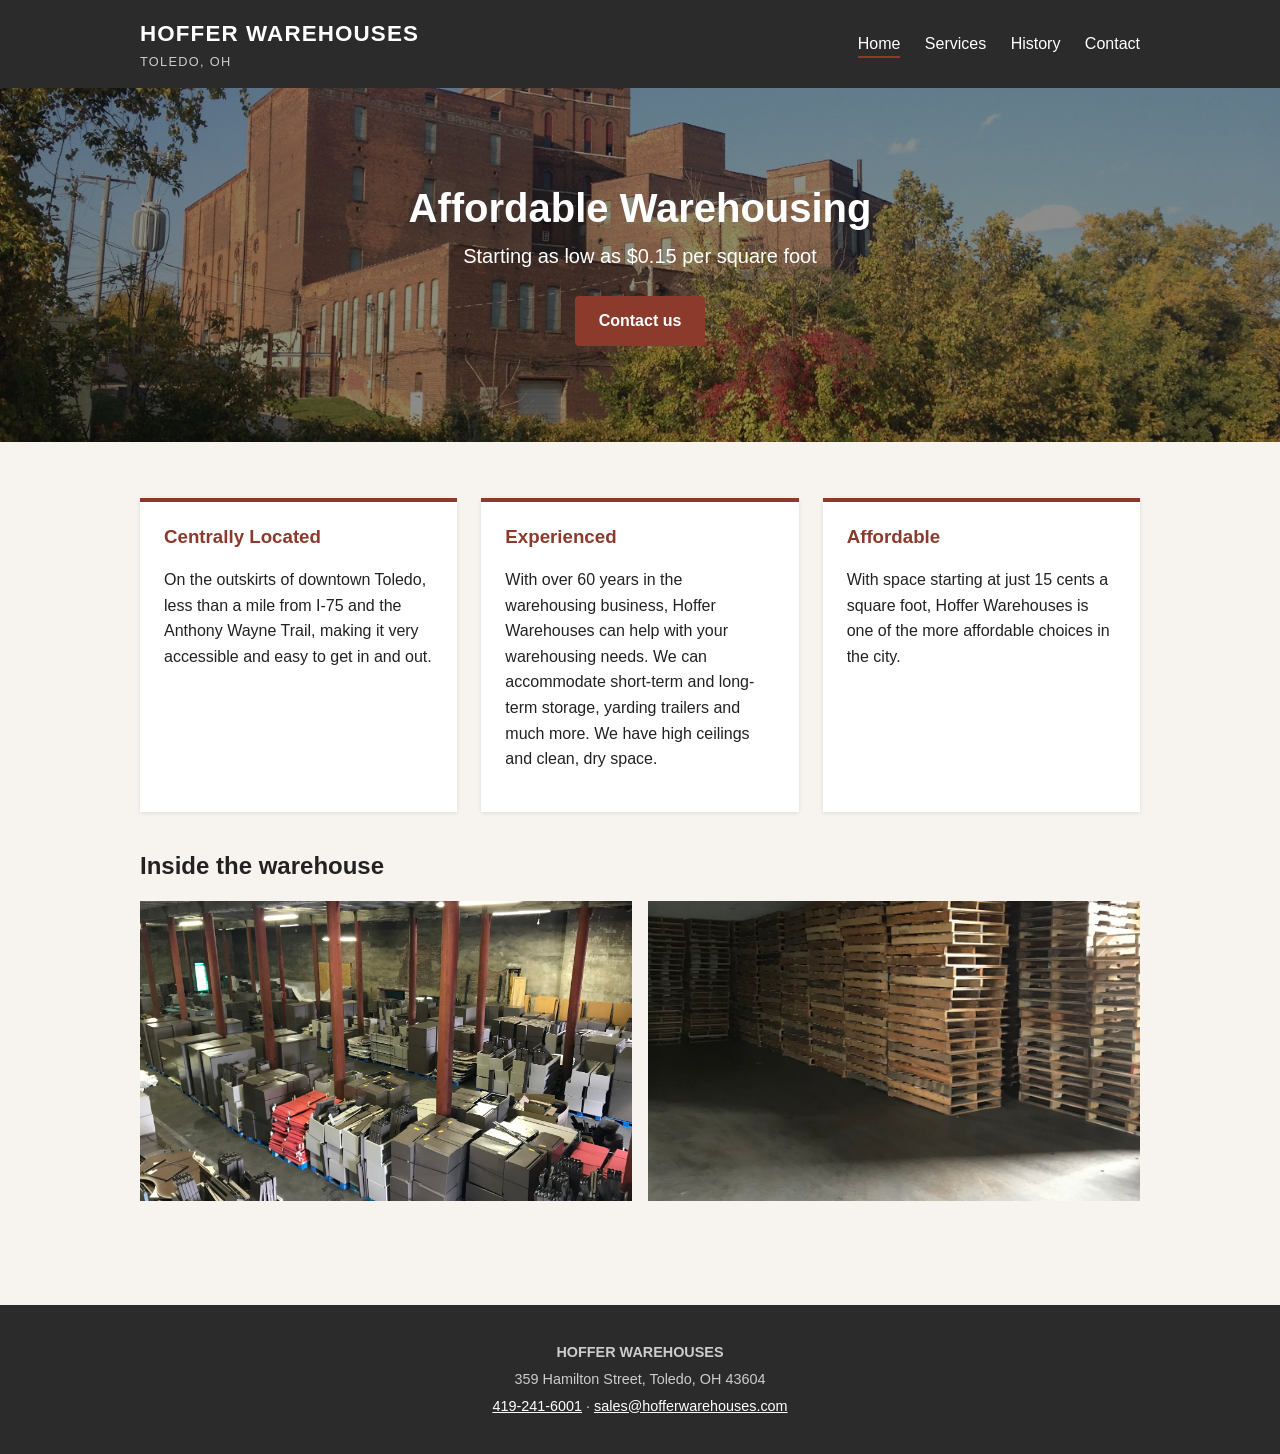
<file: index.html>
<!DOCTYPE html>
<!--
  index.html — the HOME PAGE. Web servers show index.html automatically
  when someone visits www.hofferwarehouses.com.

  The header (top) and footer (bottom) are copied onto every page.
  If you change the menu or the address, change it on all four pages.
-->
<html lang="en">
  <head>
    <meta charset="UTF-8">
    <meta name="viewport" content="width=device-width, initial-scale=1.0">
    <title>Hoffer Warehouses | Affordable Warehousing in Toledo, OH</title>
    <meta name="description" content="Clean, dry, secure warehouse space in downtown Toledo, Ohio, starting as low as $0.15 per square foot. Over 60 years in the warehousing business.">
    <link rel="stylesheet" href="css/style.css">
  </head>

  <body>
    <!-- ===== HEADER (same on every page) ===== -->
    <header class="site-header">
      <div class="header-inner">
        <a class="logo" href="index.html">HOFFER WAREHOUSES <span>TOLEDO, OH</span></a>
        <nav>
          <!-- class="current" underlines the page we're on -->
          <a href="index.html" class="current">Home</a>
          <a href="services.html">Services</a>
          <a href="history.html">History</a>
          <a href="contact.html">Contact</a>
        </nav>
      </div>
    </header>

    <!-- ===== BIG PHOTO BANNER ===== -->
    <!-- The photo itself is set in style.css, under .hero -->
    <div class="hero">
      <h1>Affordable Warehousing</h1>
      <p>Starting as low as $0.15 per square foot</p>
      <a class="button" href="contact.html">Contact us</a>
    </div>

    <main>
      <!-- ===== THREE REASONS ===== -->
      <section>
        <div class="cards">
          <div class="card">
            <h3>Centrally Located</h3>
            <p>
              On the outskirts of downtown Toledo, less than a mile from I-75
              and the Anthony Wayne Trail, making it very accessible and easy
              to get in and out.
            </p>
          </div>

          <div class="card">
            <h3>Experienced</h3>
            <p>
              With over 60 years in the warehousing business, Hoffer Warehouses
              can help with your warehousing needs. We can accommodate
              short-term and long-term storage, yarding trailers and much more.
              We have high ceilings and clean, dry space.
            </p>
          </div>

          <div class="card">
            <h3>Affordable</h3>
            <p>
              With space starting at just 15 cents a square foot, Hoffer
              Warehouses is one of the more affordable choices in the city.
            </p>
          </div>
        </div>
      </section>

      <!-- ===== PHOTOS ===== -->
      <section>
        <h2>Inside the warehouse</h2>
        <div class="gallery">
          <img src="images/warehouse-interior.jpg"
               alt="Large warehouse floor with red support columns and rows of stored goods on pallets">
          <img src="images/pallet-storage.jpg"
               alt="Tall stacks of wooden pallets on a clean concrete floor">
        </div>
      </section>
    </main>

    <!-- ===== FOOTER (same on every page) ===== -->
    <footer class="site-footer">
      <p><strong>HOFFER WAREHOUSES</strong></p>
      <p>359 Hamilton Street, Toledo, OH 43604</p>
      <p><a href="tel:+14192416001">419-241-6001</a> &middot; <a href="mailto:sales@hofferwarehouses.com">sales@hofferwarehouses.com</a></p>
    </footer>
  </body>
</html>
</file>
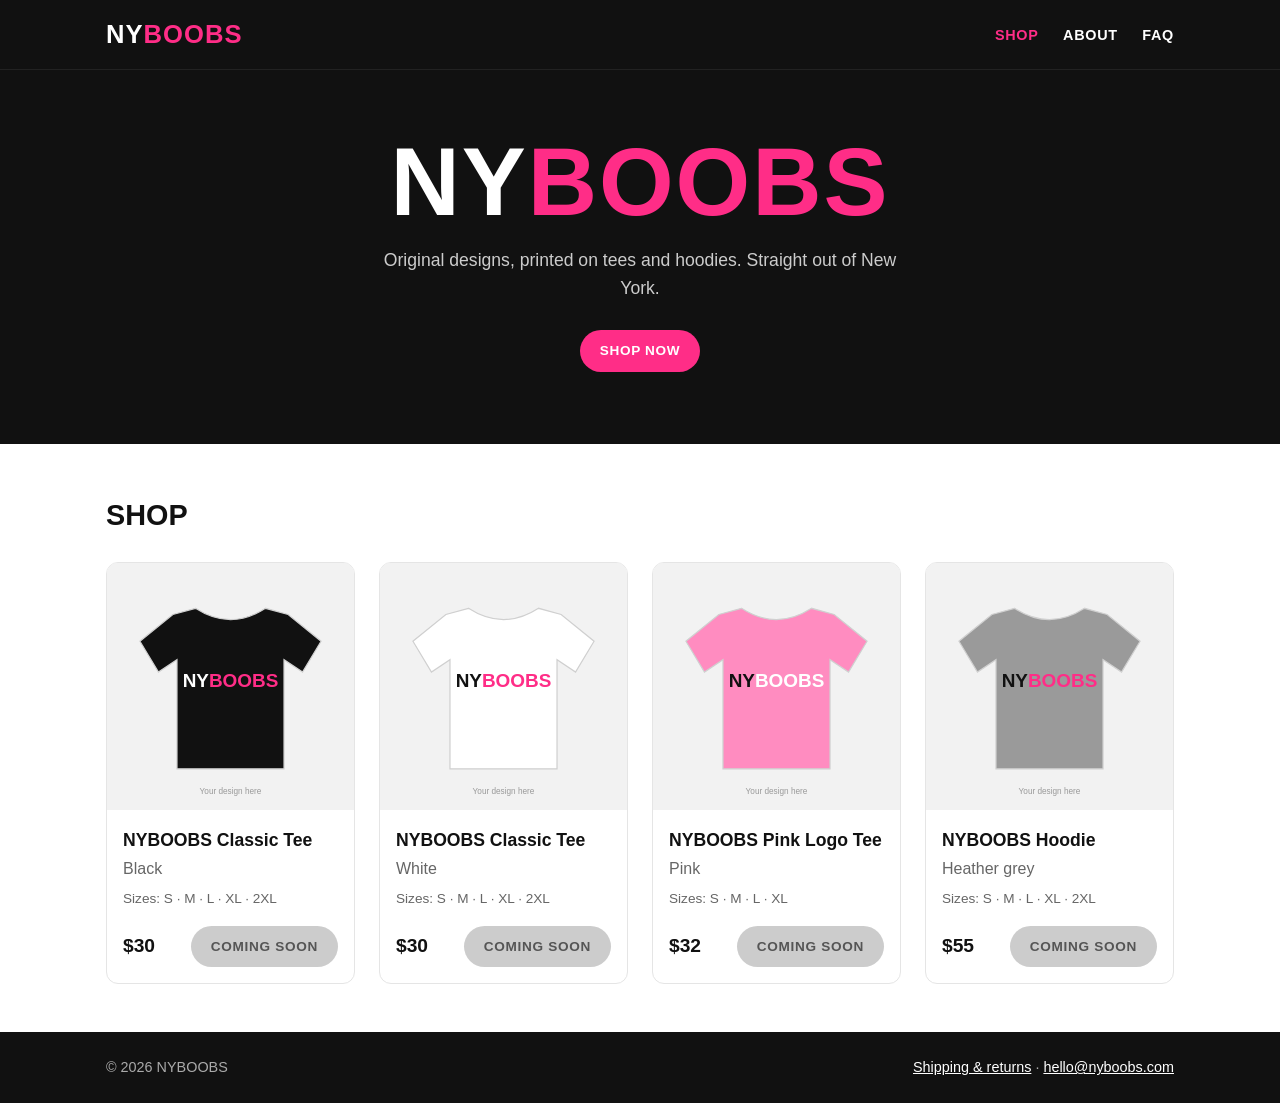
<file: nyboobs/index.html>
<!DOCTYPE html>
<html lang="en">
<head>
  <meta charset="UTF-8">
  <meta name="viewport" content="width=device-width, initial-scale=1">
  <title>NYBOOBS | Official Apparel</title>
  <meta name="description" content="Official NYBOOBS t-shirts, hoodies and apparel.">
  <link rel="stylesheet" href="css/style.css">
</head>
<body>

  <!-- Header: the same on every page -->
  <header class="site-header">
    <div class="container">
      <a class="logo" href="index.html">NY<span>BOOBS</span></a>
      <nav class="site-nav">
        <a href="index.html" aria-current="page">Shop</a>
        <a href="about.html">About</a>
        <a href="faq.html">FAQ</a>
      </nav>
    </div>
  </header>

  <main>
    <!-- Big banner at the top. Change the words freely. -->
    <section class="hero">
      <h1>NY<span>BOOBS</span></h1>
      <p>Original designs, printed on tees and hoodies. Straight out of New York.</p>
      <a class="button" href="#shop">Shop now</a>
    </section>

    <!-- The product cards are added here by js/shop.js,
         using the list in js/products.js. Edit products.js, not this. -->
    <section class="section" id="shop">
      <div class="container">
        <h2>Shop</h2>
        <div class="grid" id="product-grid"></div>
      </div>
    </section>
  </main>

  <footer class="site-footer">
    <div class="container">
      <span>&copy; 2026 NYBOOBS</span>
      <span><a href="faq.html">Shipping &amp; returns</a> · <a href="mailto:hello@nyboobs.com">hello@nyboobs.com</a></span>
    </div>
  </footer>

  <!-- products.js must load before shop.js -->
  <script src="js/products.js"></script>
  <script src="js/shop.js"></script>
</body>
</html>
</file>
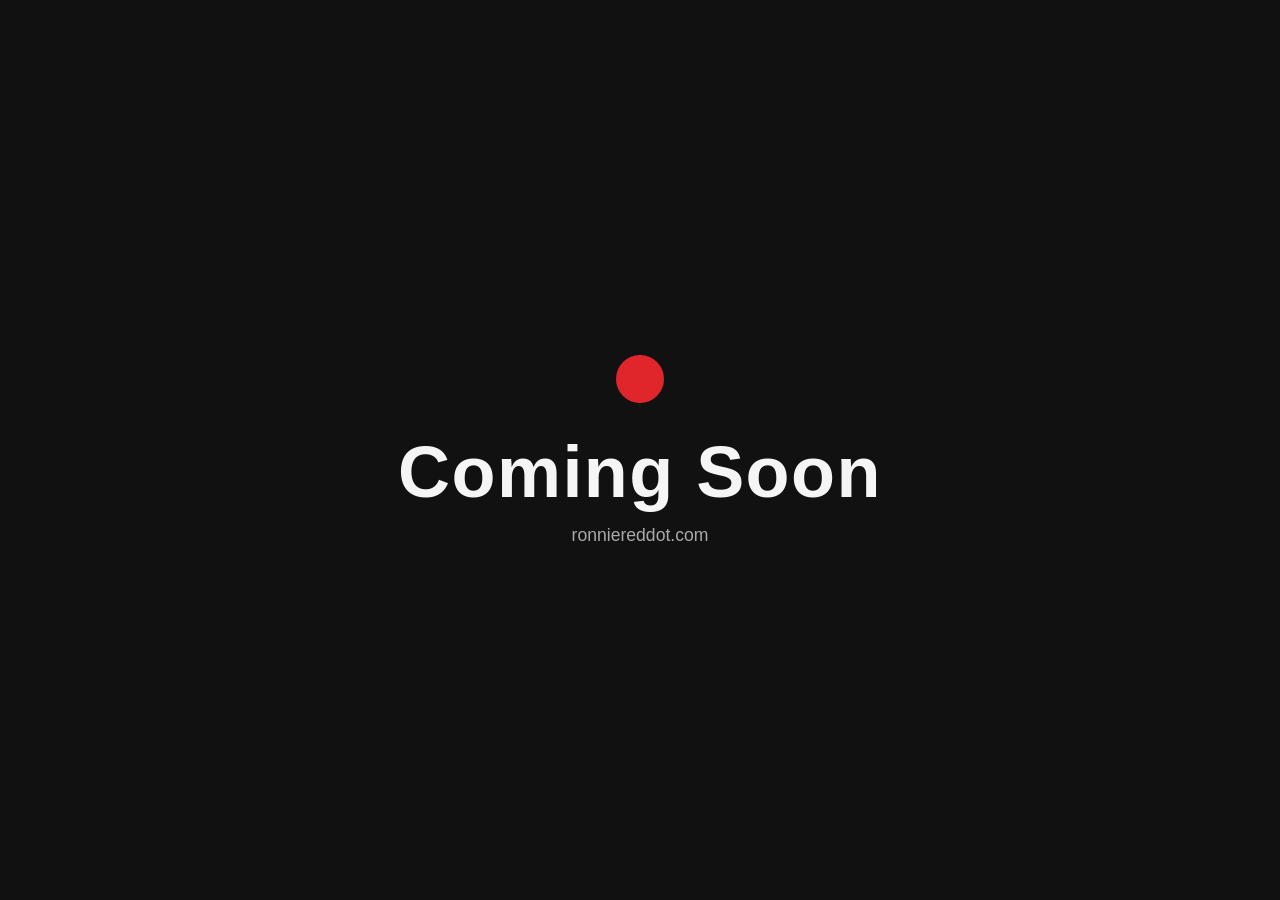
<file: ronniereddot.com/index.html>
<!DOCTYPE html>
<!-- A single "Coming Soon" page for ronniereddot.com.
     Everything (text and styling) lives in this one file to keep it simple. -->
<html lang="en">
<head>
  <meta charset="utf-8">
  <!-- Makes the page fit phone screens properly -->
  <meta name="viewport" content="width=device-width, initial-scale=1">
  <title>Ronnie Red Dot | Coming Soon</title>
  <meta name="description" content="ronniereddot.com is coming soon.">
  <style>
    /* Fill the whole screen and center the content both ways */
    html, body {
      height: 100%;
      margin: 0;
    }
    body {
      display: flex;
      align-items: center;
      justify-content: center;
      background: #111;
      color: #f5f5f5;
      font-family: -apple-system, BlinkMacSystemFont, "Segoe UI", Roboto, Helvetica, Arial, sans-serif;
      text-align: center;
      padding: 0 16px;
    }
    /* The red dot */
    .dot {
      width: 48px;
      height: 48px;
      border-radius: 50%;
      background: #e0262b;
      margin: 0 auto 28px;
    }
    h1 {
      font-size: clamp(2.5rem, 8vw, 4.5rem);
      margin: 0 0 12px;
      letter-spacing: 0.02em;
    }
    p {
      margin: 0;
      font-size: 1.1rem;
      color: #aaa;
    }
  </style>
</head>
<body>
  <main>
    <div class="dot"></div>
    <h1>Coming Soon</h1>
    <p>ronniereddot.com</p>
  </main>
</body>
</html>
</file>
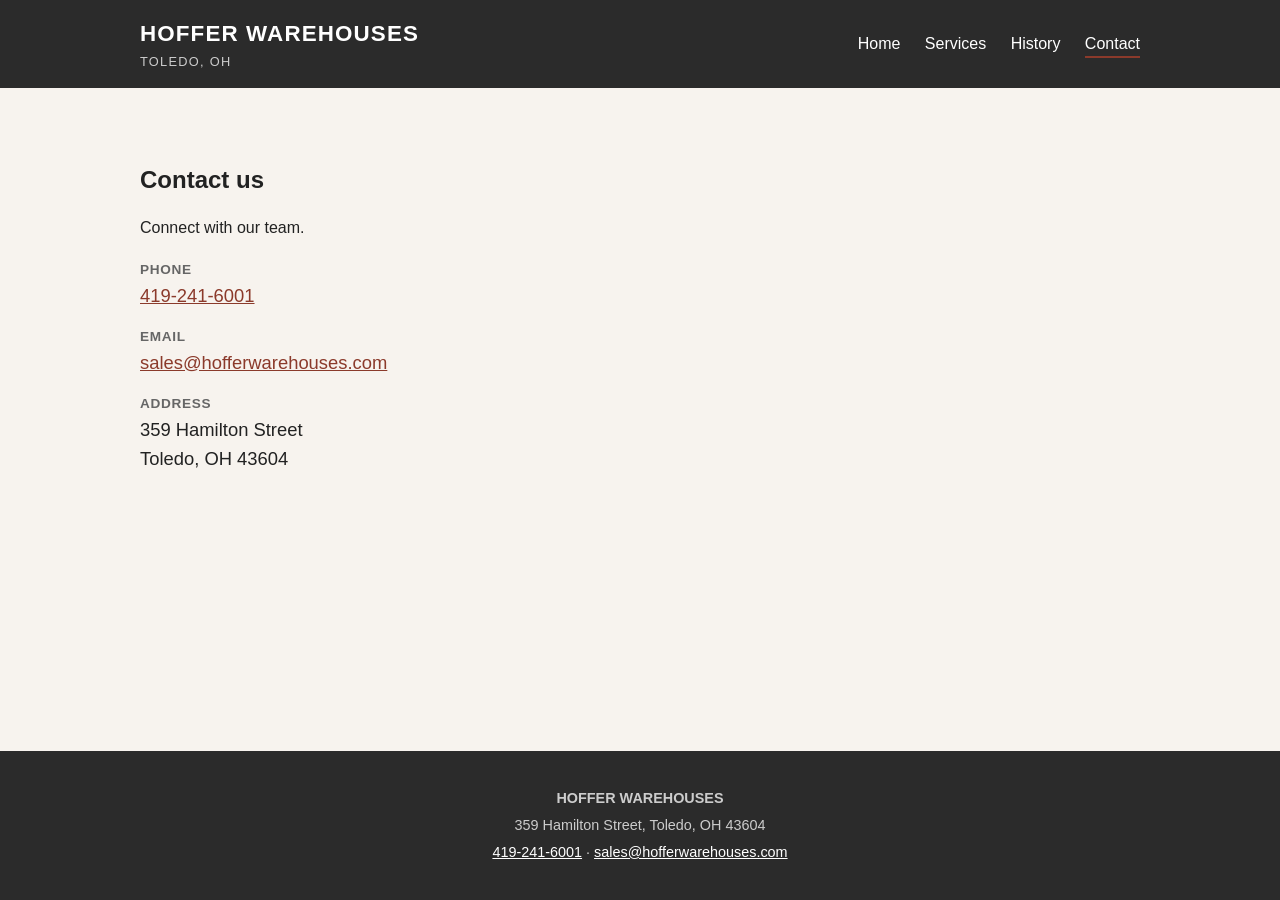
<file: contact.html>
<!DOCTYPE html>
<!--
  contact.html — how to reach Hoffer Warehouses.

  The old Turbify site had a contact form. Forms need a program on a
  server to receive the message, and GitHub Pages only serves files,
  so for now visitors call or email. A form service such as Formspree
  can be added later.
-->
<html lang="en">
  <head>
    <meta charset="UTF-8">
    <meta name="viewport" content="width=device-width, initial-scale=1.0">
    <title>Contact | Hoffer Warehouses</title>
    <meta name="description" content="Contact Hoffer Warehouses at 359 Hamilton Street, Toledo, OH. Call 419-241-6001.">
    <link rel="stylesheet" href="css/style.css">
  </head>

  <body>
    <!-- ===== HEADER (same on every page) ===== -->
    <header class="site-header">
      <div class="header-inner">
        <a class="logo" href="index.html">HOFFER WAREHOUSES <span>TOLEDO, OH</span></a>
        <nav>
          <a href="index.html">Home</a>
          <a href="services.html">Services</a>
          <a href="history.html">History</a>
          <a href="contact.html" class="current">Contact</a>
        </nav>
      </div>
    </header>

    <main>
      <section class="two-column">
        <div>
          <h1>Contact us</h1>
          <p>Connect with our team.</p>

          <ul class="contact-list">
            <li>
              <strong>Phone</strong>
              <!-- "tel:" links open the phone dialer on a mobile phone -->
              <a href="tel:+14192416001">419-241-6001</a>
            </li>
            <li>
              <strong>Email</strong>
              <!-- "mailto:" links open the visitor's email program -->
              <a href="mailto:sales@hofferwarehouses.com">sales@hofferwarehouses.com</a>
            </li>
            <li>
              <strong>Address</strong>
              359 Hamilton Street<br>
              Toledo, OH 43604
            </li>
          </ul>
        </div>

        <!-- An <iframe> shows another web page inside this one: here, Google Maps. -->
        <iframe class="map"
                title="Map showing 359 Hamilton Street, Toledo, Ohio"
                src="https://maps.google.com/maps?q=359+Hamilton+St,+Toledo,+OH+43604&amp;output=embed"
                loading="lazy"></iframe>
      </section>
    </main>

    <!-- ===== FOOTER (same on every page) ===== -->
    <footer class="site-footer">
      <p><strong>HOFFER WAREHOUSES</strong></p>
      <p>359 Hamilton Street, Toledo, OH 43604</p>
      <p><a href="tel:+14192416001">419-241-6001</a> &middot; <a href="mailto:sales@hofferwarehouses.com">sales@hofferwarehouses.com</a></p>
    </footer>
  </body>
</html>
</file>
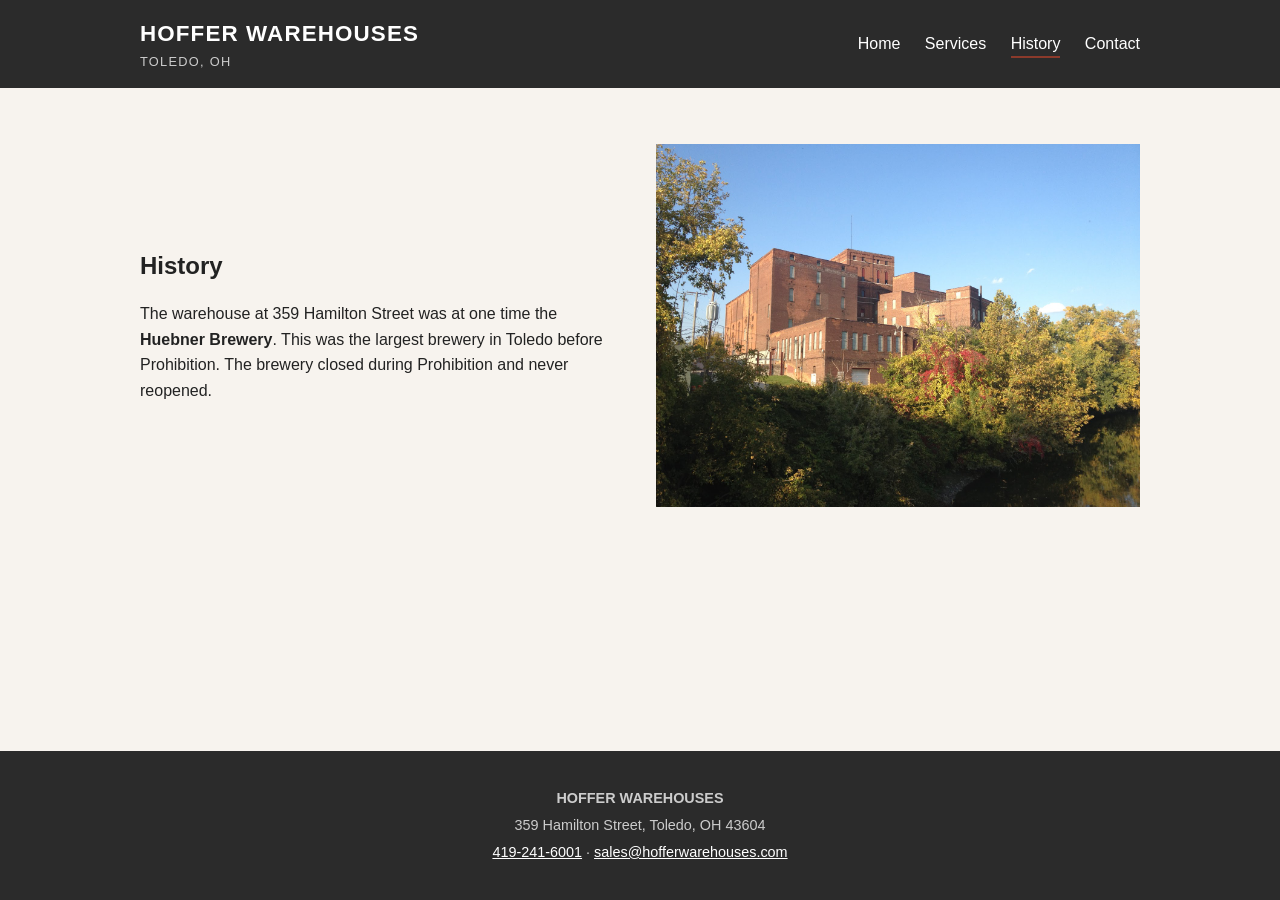
<file: history.html>
<!DOCTYPE html>
<!-- history.html — the story of the building. -->
<html lang="en">
  <head>
    <meta charset="UTF-8">
    <meta name="viewport" content="width=device-width, initial-scale=1.0">
    <title>History | Hoffer Warehouses</title>
    <meta name="description" content="The warehouse at 359 Hamilton Street in Toledo was once the Huebner Brewery, the largest brewery in Toledo before Prohibition.">
    <link rel="stylesheet" href="css/style.css">
  </head>

  <body>
    <!-- ===== HEADER (same on every page) ===== -->
    <header class="site-header">
      <div class="header-inner">
        <a class="logo" href="index.html">HOFFER WAREHOUSES <span>TOLEDO, OH</span></a>
        <nav>
          <a href="index.html">Home</a>
          <a href="services.html">Services</a>
          <a href="history.html" class="current">History</a>
          <a href="contact.html">Contact</a>
        </nav>
      </div>
    </header>

    <main>
      <section class="two-column">
        <div>
          <h1>History</h1>
          <p>
            The warehouse at 359 Hamilton Street was at one time the
            <strong>Huebner Brewery</strong>. This was the largest brewery in
            Toledo before Prohibition. The brewery closed during Prohibition
            and never reopened.
          </p>
        </div>
        <img src="images/building-exterior.jpg"
             alt="The old Huebner brewery building, a tall red-brick complex, seen across the river in autumn">
      </section>
    </main>

    <!-- ===== FOOTER (same on every page) ===== -->
    <footer class="site-footer">
      <p><strong>HOFFER WAREHOUSES</strong></p>
      <p>359 Hamilton Street, Toledo, OH 43604</p>
      <p><a href="tel:+14192416001">419-241-6001</a> &middot; <a href="mailto:sales@hofferwarehouses.com">sales@hofferwarehouses.com</a></p>
    </footer>
  </body>
</html>
</file>
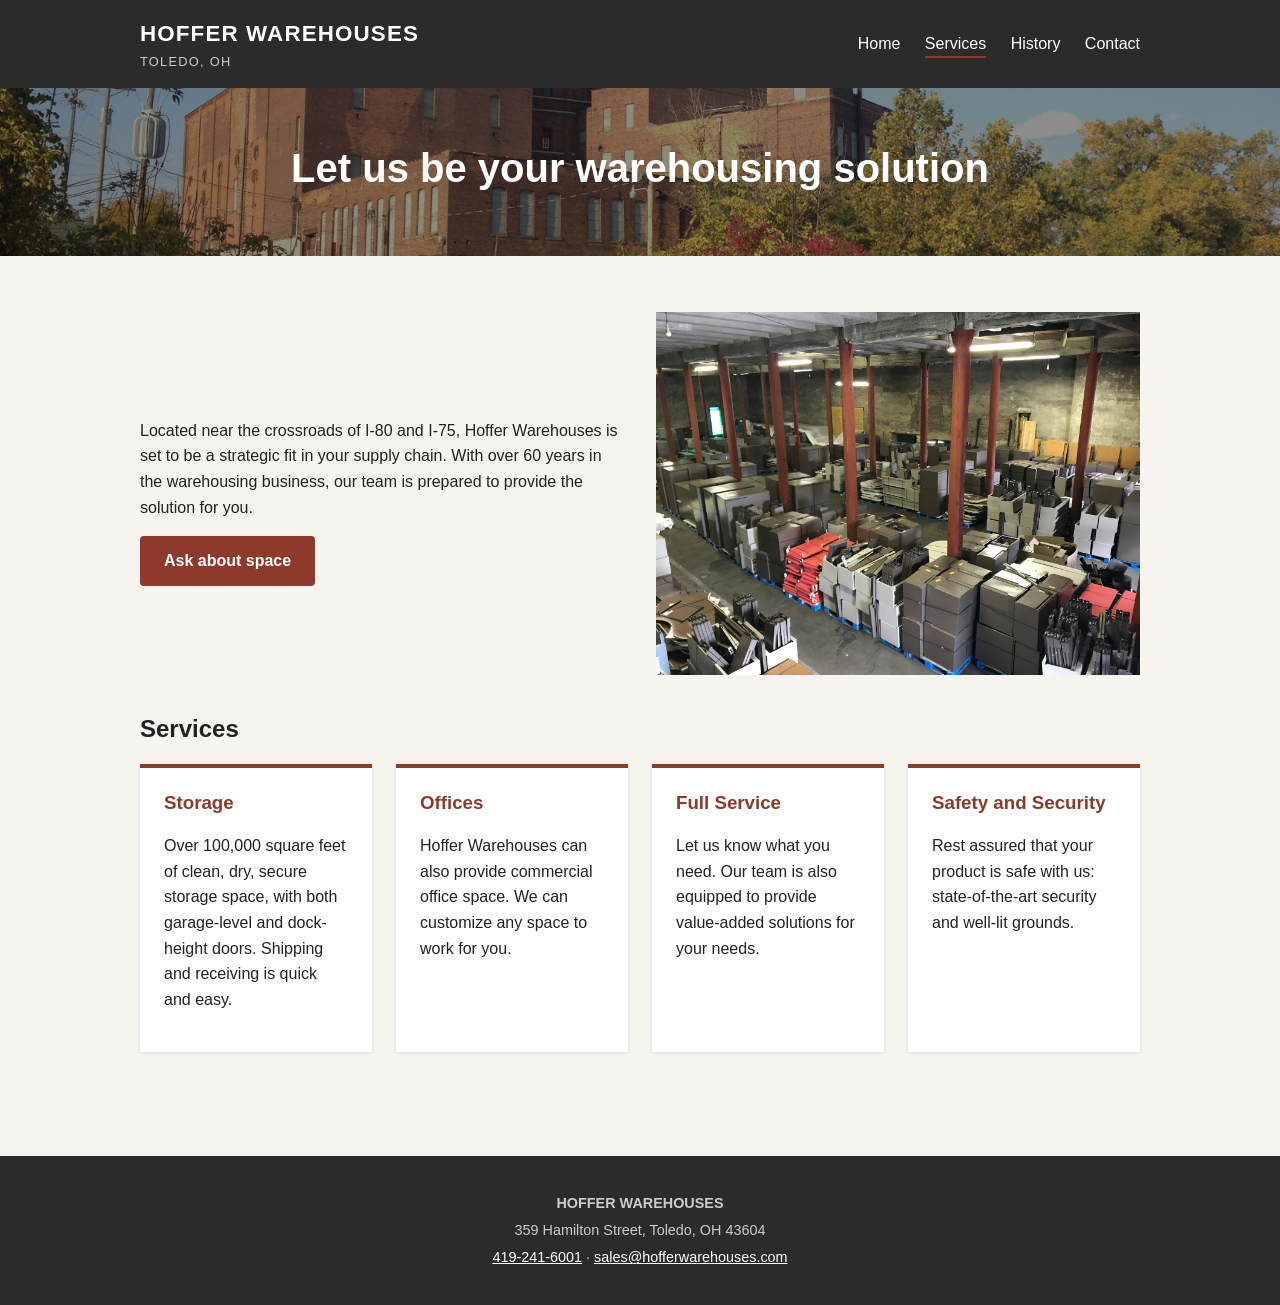
<file: services.html>
<!DOCTYPE html>
<!-- services.html — what Hoffer Warehouses offers. -->
<html lang="en">
  <head>
    <meta charset="UTF-8">
    <meta name="viewport" content="width=device-width, initial-scale=1.0">
    <title>Services | Hoffer Warehouses</title>
    <meta name="description" content="Over 100,000 square feet of clean, dry, secure storage, commercial office space and value-added services in Toledo, Ohio.">
    <link rel="stylesheet" href="css/style.css">
  </head>

  <body>
    <!-- ===== HEADER (same on every page) ===== -->
    <header class="site-header">
      <div class="header-inner">
        <a class="logo" href="index.html">HOFFER WAREHOUSES <span>TOLEDO, OH</span></a>
        <nav>
          <a href="index.html">Home</a>
          <a href="services.html" class="current">Services</a>
          <a href="history.html">History</a>
          <a href="contact.html">Contact</a>
        </nav>
      </div>
    </header>

    <!-- "hero small" means this element has BOTH classes: hero and small -->
    <div class="hero small">
      <h1>Let us be your warehousing solution</h1>
    </div>

    <main>
      <section class="two-column">
        <div>
          <p>
            Located near the crossroads of I-80 and I-75, Hoffer Warehouses is
            set to be a strategic fit in your supply chain. With over 60 years
            in the warehousing business, our team is prepared to provide the
            solution for you.
          </p>
          <a class="button" href="contact.html">Ask about space</a>
        </div>
        <img src="images/warehouse-interior.jpg"
             alt="Large warehouse floor with red support columns and rows of stored goods on pallets">
      </section>

      <section>
        <h2>Services</h2>
        <div class="cards">
          <div class="card">
            <h3>Storage</h3>
            <p>
              Over 100,000 square feet of clean, dry, secure storage space,
              with both garage-level and dock-height doors. Shipping and
              receiving is quick and easy.
            </p>
          </div>

          <div class="card">
            <h3>Offices</h3>
            <p>
              Hoffer Warehouses can also provide commercial office space. We
              can customize any space to work for you.
            </p>
          </div>

          <div class="card">
            <h3>Full Service</h3>
            <p>
              Let us know what you need. Our team is also equipped to provide
              value-added solutions for your needs.
            </p>
          </div>

          <div class="card">
            <h3>Safety and Security</h3>
            <p>
              Rest assured that your product is safe with us: state-of-the-art
              security and well-lit grounds.
            </p>
          </div>
        </div>
      </section>
    </main>

    <!-- ===== FOOTER (same on every page) ===== -->
    <footer class="site-footer">
      <p><strong>HOFFER WAREHOUSES</strong></p>
      <p>359 Hamilton Street, Toledo, OH 43604</p>
      <p><a href="tel:+14192416001">419-241-6001</a> &middot; <a href="mailto:sales@hofferwarehouses.com">sales@hofferwarehouses.com</a></p>
    </footer>
  </body>
</html>
</file>
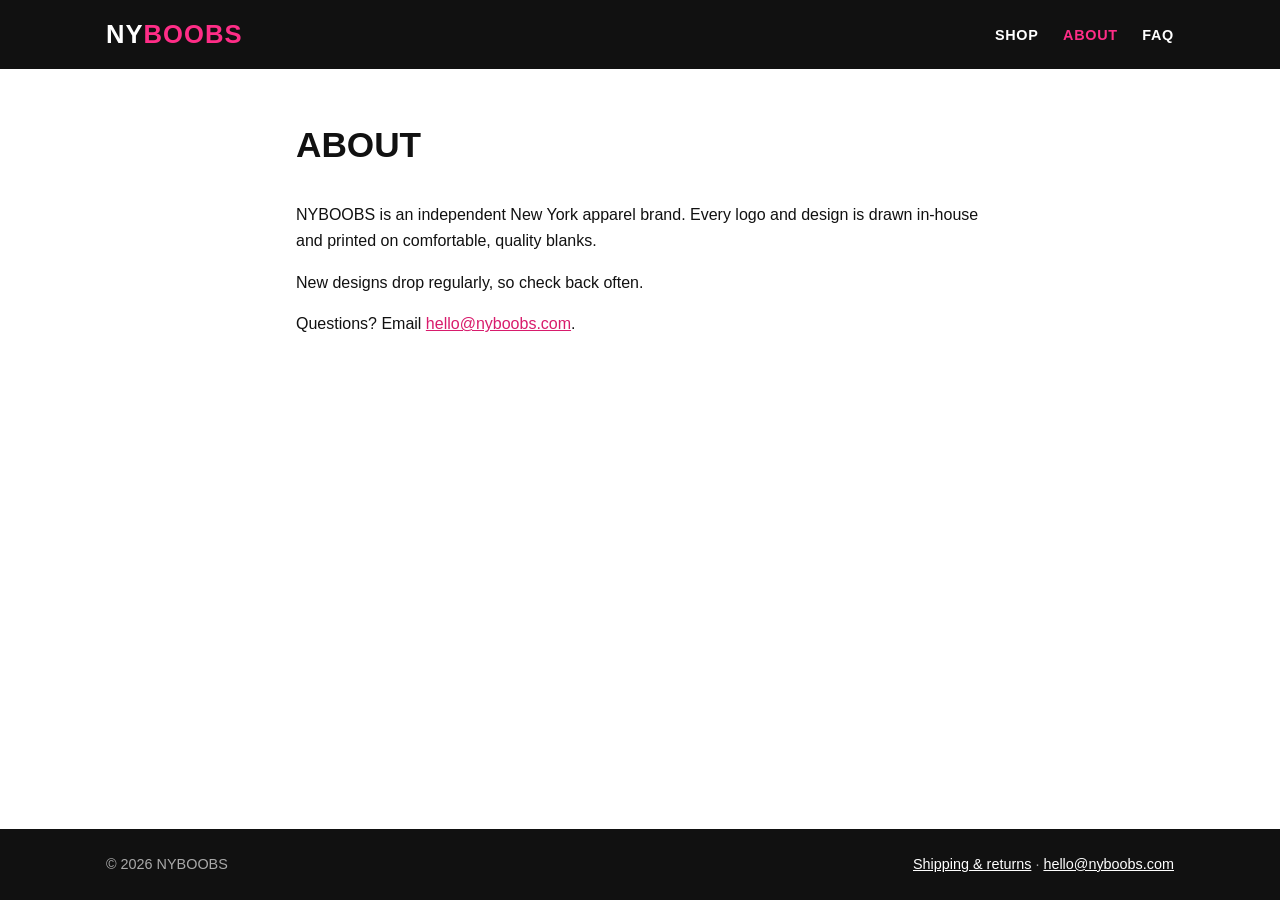
<file: nyboobs/about.html>
<!DOCTYPE html>
<html lang="en">
<head>
  <meta charset="UTF-8">
  <meta name="viewport" content="width=device-width, initial-scale=1">
  <title>About | NYBOOBS</title>
  <meta name="description" content="About NYBOOBS apparel.">
  <link rel="stylesheet" href="css/style.css">
</head>
<body>

  <header class="site-header">
    <div class="container">
      <a class="logo" href="index.html">NY<span>BOOBS</span></a>
      <nav class="site-nav">
        <a href="index.html">Shop</a>
        <a href="about.html" aria-current="page">About</a>
        <a href="faq.html">FAQ</a>
      </nav>
    </div>
  </header>

  <main>
    <section class="section">
      <div class="container prose">
        <h1>About</h1>
        <!-- Replace this text with your own story. -->
        <p>NYBOOBS is an independent New York apparel brand. Every logo and
          design is drawn in-house and printed on comfortable, quality
          blanks.</p>
        <p>New designs drop regularly, so check back often.</p>
        <p>Questions? Email
          <a href="mailto:hello@nyboobs.com">hello@nyboobs.com</a>.</p>
      </div>
    </section>
  </main>

  <footer class="site-footer">
    <div class="container">
      <span>&copy; 2026 NYBOOBS</span>
      <span><a href="faq.html">Shipping &amp; returns</a> · <a href="mailto:hello@nyboobs.com">hello@nyboobs.com</a></span>
    </div>
  </footer>
</body>
</html>
</file>
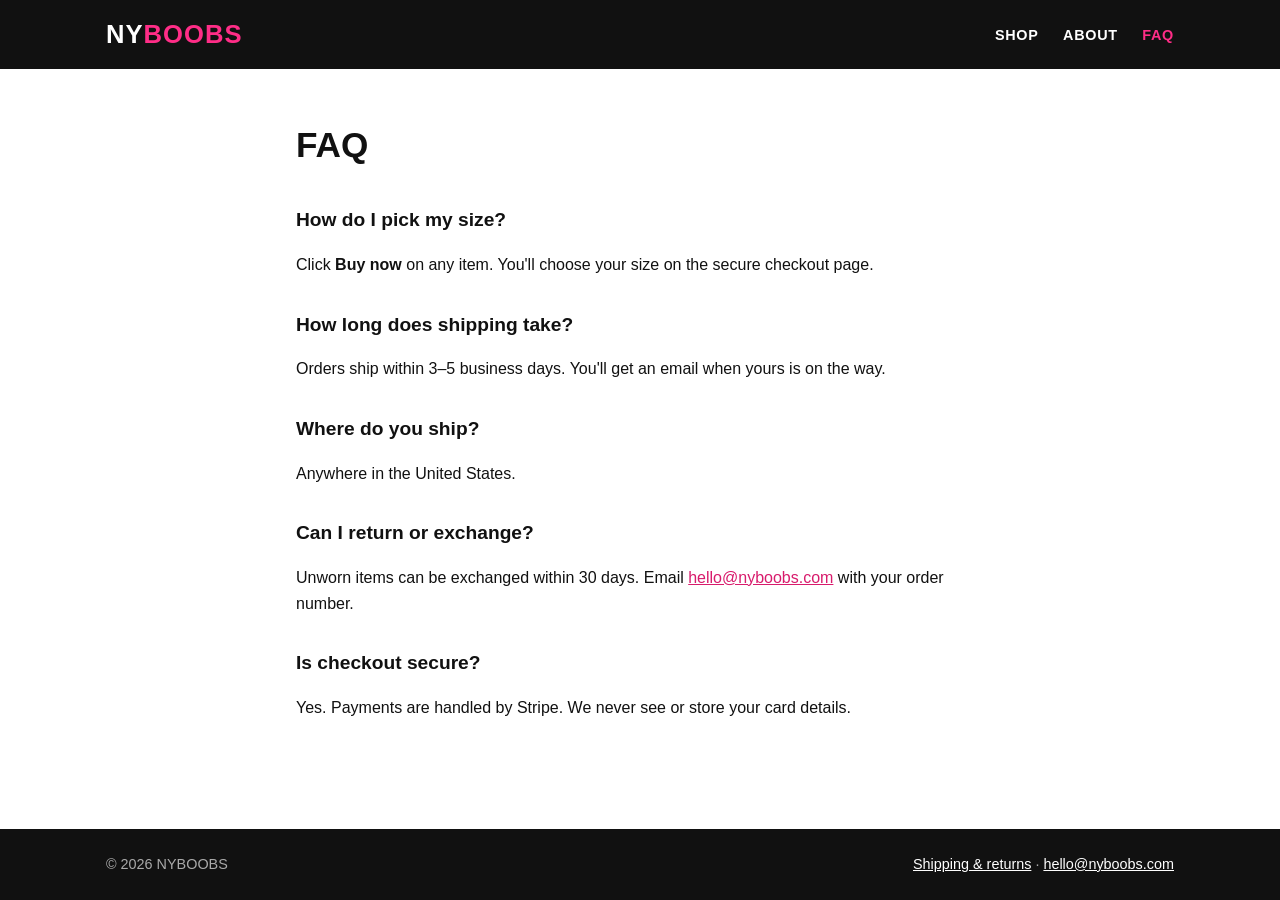
<file: nyboobs/faq.html>
<!DOCTYPE html>
<html lang="en">
<head>
  <meta charset="UTF-8">
  <meta name="viewport" content="width=device-width, initial-scale=1">
  <title>FAQ | NYBOOBS</title>
  <meta name="description" content="Shipping, returns, sizing and payment questions for NYBOOBS.">
  <link rel="stylesheet" href="css/style.css">
</head>
<body>

  <header class="site-header">
    <div class="container">
      <a class="logo" href="index.html">NY<span>BOOBS</span></a>
      <nav class="site-nav">
        <a href="index.html">Shop</a>
        <a href="about.html">About</a>
        <a href="faq.html" aria-current="page">FAQ</a>
      </nav>
    </div>
  </header>

  <main>
    <section class="section">
      <div class="container prose">
        <h1>FAQ</h1>
        <!-- Placeholder policies: change them to match how you actually ship. -->

        <h2>How do I pick my size?</h2>
        <p>Click <strong>Buy now</strong> on any item. You'll choose your size on
          the secure checkout page.</p>

        <h2>How long does shipping take?</h2>
        <p>Orders ship within 3–5 business days. You'll get an email when yours
          is on the way.</p>

        <h2>Where do you ship?</h2>
        <p>Anywhere in the United States.</p>

        <h2>Can I return or exchange?</h2>
        <p>Unworn items can be exchanged within 30 days. Email
          <a href="mailto:hello@nyboobs.com">hello@nyboobs.com</a> with your
          order number.</p>

        <h2>Is checkout secure?</h2>
        <p>Yes. Payments are handled by Stripe. We never see or store your card
          details.</p>
      </div>
    </section>
  </main>

  <footer class="site-footer">
    <div class="container">
      <span>&copy; 2026 NYBOOBS</span>
      <span><a href="faq.html">Shipping &amp; returns</a> · <a href="mailto:hello@nyboobs.com">hello@nyboobs.com</a></span>
    </div>
  </footer>
</body>
</html>
</file>
<file: css/style.css>
/*
  style.css — the look of the whole Hoffer Warehouses site.

  Every page links to this one file, so a change here changes every page.
  Every CSS rule has this shape:

    selector {
      property: value;
    }

  Read lessons/03-css-basics.md alongside this file.
*/

/* ---------- Variables ----------
   Define each color once, reuse it everywhere with var(--name).
   The colors are taken from the old brewery's brick. */
:root {
  --brick: #8b3a2b;        /* main brand color */
  --brick-dark: #5e261c;   /* darker version, for hover effects */
  --charcoal: #2b2b2b;     /* header and footer background */
  --cream: #f7f3ee;        /* page background */
  --text: #222222;
  --muted: #666666;        /* softer grey text */
  --max-width: 1000px;     /* the widest the content gets on big screens */
}

/* ---------- Whole page ---------- */
body {
  margin: 0;
  font-family: Arial, Helvetica, sans-serif;
  line-height: 1.6;
  color: var(--text);
  background: var(--cream);
  /* These three lines keep the footer at the bottom of the screen,
     even on a page with very little content. */
  min-height: 100vh;      /* at least as tall as the screen */
  display: flex;
  flex-direction: column; /* stack header, main, footer top to bottom */
}

h1, h2, h3 {
  line-height: 1.2;
}

/* Links that are inside normal text */
a {
  color: var(--brick);
}

/* Images never get wider than their container (important on phones). */
img {
  max-width: 100%;
  height: auto;
  display: block;
}

/* ---------- Header and menu ---------- */
.site-header {
  background: var(--charcoal);
  color: white;
}

/* .header-inner is a box that keeps the header content centered.
   "display: flex" lines its children up side by side. */
.header-inner {
  max-width: var(--max-width);
  margin: 0 auto;
  padding: 1rem;
  display: flex;
  flex-wrap: wrap;               /* let items drop to a new line on small screens */
  align-items: center;           /* line them up vertically in the middle */
  justify-content: space-between;/* push the logo left and the menu right */
  gap: 0.5rem 1.5rem;            /* space between items: rows, then columns */
}

.logo {
  color: white;
  text-decoration: none;
  font-size: 1.4rem;
  font-weight: bold;
  letter-spacing: 0.05em;
}

/* The small "Toledo, OH" after the name */
.logo span {
  display: block;
  font-size: 0.8rem;
  font-weight: normal;
  color: #cccccc;
  letter-spacing: 0.1em;
}

nav a {
  color: white;
  text-decoration: none;
  margin-right: 1.25rem;
  padding-bottom: 0.2rem;
}

nav a:last-child {
  margin-right: 0;
}

nav a:hover {
  border-bottom: 2px solid white;
}

/* class="current" marks the menu link for the page you are on.
   Each page puts it on a different link. */
nav a.current {
  border-bottom: 2px solid var(--brick);
}

/* ---------- Main content area ---------- */
main {
  flex: 1;          /* grow to fill spare space, pushing the footer down */
  width: 100%;
  box-sizing: border-box; /* count the padding inside the width */
  max-width: calc(var(--max-width) + 2rem); /* + the padding, to line up with the header */
  margin: 0 auto;   /* "auto" left and right margins center the box */
  padding: 1rem;
}

section {
  margin: 2.5rem 0;
}

/* ---------- Hero: the big photo banner at the top of a page ---------- */
.hero {
  /* Two backgrounds stacked: a dark see-through layer on top so the
     white text is readable, and the photo underneath. */
  background:
    linear-gradient(rgba(0, 0, 0, 0.45), rgba(0, 0, 0, 0.45)),
    url("../images/building-exterior.jpg") center / cover;
  color: white;
  text-align: center;
  padding: 6rem 1rem;
}

.hero h1 {
  font-size: 2.5rem;
  margin: 0 0 0.5rem;
}

.hero p {
  font-size: 1.25rem;
  margin: 0 0 1.5rem;
}

/* A smaller hero for the inner pages */
.hero.small {
  padding: 3.5rem 1rem;
}

/* ---------- Buttons ---------- */
.button {
  display: inline-block;
  background: var(--brick);
  color: white;
  text-decoration: none;
  padding: 0.75rem 1.5rem;
  border-radius: 4px;
  font-weight: bold;
}

.button:hover {
  background: var(--brick-dark);
}

/* ---------- Cards: boxes laid out in a grid ---------- */
/* "display: grid" makes a grid. This line says: make as many columns as
   fit, each at least 220px wide. On a phone you get 1 column, on a
   computer 3 or 4, with no extra code. */
.cards {
  display: grid;
  grid-template-columns: repeat(auto-fit, minmax(220px, 1fr));
  gap: 1.5rem;
}

.card {
  background: white;
  padding: 1.5rem;
  border-top: 4px solid var(--brick);
  box-shadow: 0 1px 4px rgba(0, 0, 0, 0.1);
}

.card h3 {
  margin-top: 0;
  color: var(--brick);
}

/* ---------- Two columns: text beside a photo ---------- */
.two-column {
  display: grid;
  grid-template-columns: repeat(auto-fit, minmax(280px, 1fr));
  gap: 2rem;
  align-items: center;
}

/* ---------- Photo gallery ---------- */
.gallery {
  display: grid;
  grid-template-columns: repeat(auto-fit, minmax(280px, 1fr));
  gap: 1rem;
}

.gallery img {
  width: 100%;
  height: 300px;
  object-fit: cover;   /* fill the box and crop the edges, instead of squashing */
}

/* ---------- Contact details ---------- */
.contact-list {
  list-style: none;   /* remove the bullet points */
  padding: 0;
  font-size: 1.15rem;
}

.contact-list li {
  margin-bottom: 1rem;
}

.contact-list strong {
  display: block;
  color: var(--muted);
  font-size: 0.85rem;
  text-transform: uppercase;
  letter-spacing: 0.05em;
}

.map {
  width: 100%;
  height: 350px;
  border: 0;
}

/* ---------- Footer ---------- */
.site-footer {
  background: var(--charcoal);
  color: #cccccc;
  text-align: center;
  padding: 2rem 1rem;
  margin-top: 3rem;
  font-size: 0.9rem;
}

.site-footer a {
  color: white;
}

.site-footer p {
  margin: 0.25rem 0;
}

/* ---------- Small screens ----------
   A "media query": these rules only apply when the screen is
   600px wide or less (most phones). */
@media (max-width: 600px) {
  .hero {
    padding: 4rem 1rem;
  }

  .hero h1 {
    font-size: 1.8rem;
  }

  nav a {
    margin-right: 0.9rem;
  }
}
</file>
<file: nyboobs/css/style.css>
/*
  style.css — the look of the whole NYBOOBS site.
  Every page links to this file, so a change here changes every page.
*/

/* ---------- Variables: change a color here and it changes everywhere ---------- */
:root {
  --ink: #111111;          /* near-black: header, footer, text */
  --paper: #ffffff;        /* page background */
  --pink: #ff2d87;         /* brand accent: buttons, highlights */
  --pink-dark: #d81b6c;    /* button hover */
  --grey: #f2f2f2;         /* card image background */
  --muted: #666666;        /* softer text */
  --max-width: 1100px;
}

* { box-sizing: border-box; }

body {
  margin: 0;
  font-family: "Helvetica Neue", Arial, Helvetica, sans-serif;
  line-height: 1.6;
  color: var(--ink);
  background: var(--paper);
  min-height: 100vh;       /* keeps the footer at the bottom on short pages */
  display: flex;
  flex-direction: column;
}

main { flex: 1; }

img { max-width: 100%; height: auto; display: block; }

a { color: var(--pink-dark); }

.container {
  max-width: var(--max-width);
  margin: 0 auto;
  padding: 0 16px;
}

/* ---------- Header ---------- */
.site-header {
  background: var(--ink);
  color: var(--paper);
}

.site-header .container {
  display: flex;
  flex-wrap: wrap;
  align-items: center;
  justify-content: space-between;
  gap: 8px 24px;
  padding-top: 14px;
  padding-bottom: 14px;
}

/* The wordmark. Swap this for your logo image later if you like:
   <a class="logo" href="index.html"><img src="images/logo.png" alt="NYBOOBS"></a> */
.logo {
  color: var(--paper);
  text-decoration: none;
  font-weight: 900;
  font-size: 1.6rem;
  letter-spacing: 0.04em;
}
.logo span { color: var(--pink); }
.logo img { height: 40px; width: auto; }

.site-nav a {
  color: var(--paper);
  text-decoration: none;
  margin-left: 20px;
  font-weight: 600;
  text-transform: uppercase;
  font-size: 0.9rem;
  letter-spacing: 0.05em;
}
.site-nav a:first-child { margin-left: 0; }
.site-nav a:hover,
.site-nav a[aria-current="page"] { color: var(--pink); }

/* ---------- Hero banner on the home page ---------- */
.hero {
  background: var(--ink);
  color: var(--paper);
  text-align: center;
  padding: 64px 16px 72px;
  border-top: 1px solid #222;
}
.hero h1 {
  margin: 0;
  font-size: clamp(2.6rem, 10vw, 6rem);  /* big on desktop, still fits a phone */
  font-weight: 900;
  letter-spacing: 0.02em;
  line-height: 1;
}
.hero h1 span { color: var(--pink); }
.hero p {
  margin: 16px auto 28px;
  max-width: 520px;
  color: #cccccc;
  font-size: 1.1rem;
}

/* ---------- Buttons ---------- */
.button {
  display: inline-block;
  background: var(--pink);
  color: var(--paper);
  text-decoration: none;
  font-weight: 700;
  padding: 10px 20px;
  border-radius: 999px;
  text-transform: uppercase;
  font-size: 0.85rem;
  letter-spacing: 0.05em;
  white-space: nowrap;
}
.button:hover { background: var(--pink-dark); }
.button-disabled,
.button-disabled:hover {
  background: #cccccc;
  color: #555555;
  cursor: default;
}

/* ---------- Product grid ---------- */
.section { padding: 48px 0; }
.section h2 {
  font-size: 1.8rem;
  text-transform: uppercase;
  margin: 0 0 24px;
}

.grid {
  display: grid;
  /* As many 240px-wide columns as fit; one column on small phones. */
  grid-template-columns: repeat(auto-fill, minmax(240px, 1fr));
  gap: 24px;
}

.card {
  border: 1px solid #e5e5e5;
  border-radius: 12px;
  overflow: hidden;
  display: flex;
  flex-direction: column;
  background: var(--paper);
}
.card img {
  width: 100%;
  aspect-ratio: 1 / 1;     /* every image shows as a square */
  object-fit: cover;
  background: var(--grey);
}
.card-body {
  padding: 16px;
  display: flex;
  flex-direction: column;
  flex: 1;
}
.card h3 { margin: 0; font-size: 1.1rem; }
.card-meta { margin: 2px 0 0; color: var(--muted); }
.card-sizes { margin: 6px 0 0; color: var(--muted); font-size: 0.85rem; }
.card-footer {
  margin-top: auto;
  padding-top: 16px;
  display: flex;
  align-items: center;
  justify-content: space-between;
  gap: 12px;
}
.price { font-weight: 800; font-size: 1.2rem; }

/* ---------- Plain text pages (About, FAQ) ---------- */
.prose { max-width: 720px; }
.prose h1 { font-size: 2.2rem; text-transform: uppercase; margin-top: 0; }
.prose h2 { font-size: 1.2rem; margin: 32px 0 4px; text-transform: none; }

/* ---------- Footer ---------- */
.site-footer {
  background: var(--ink);
  color: #aaaaaa;
  font-size: 0.9rem;
  padding: 24px 0;
}
.site-footer .container {
  display: flex;
  flex-wrap: wrap;
  justify-content: space-between;
  gap: 8px 24px;
}
.site-footer a { color: var(--paper); }
</file>
